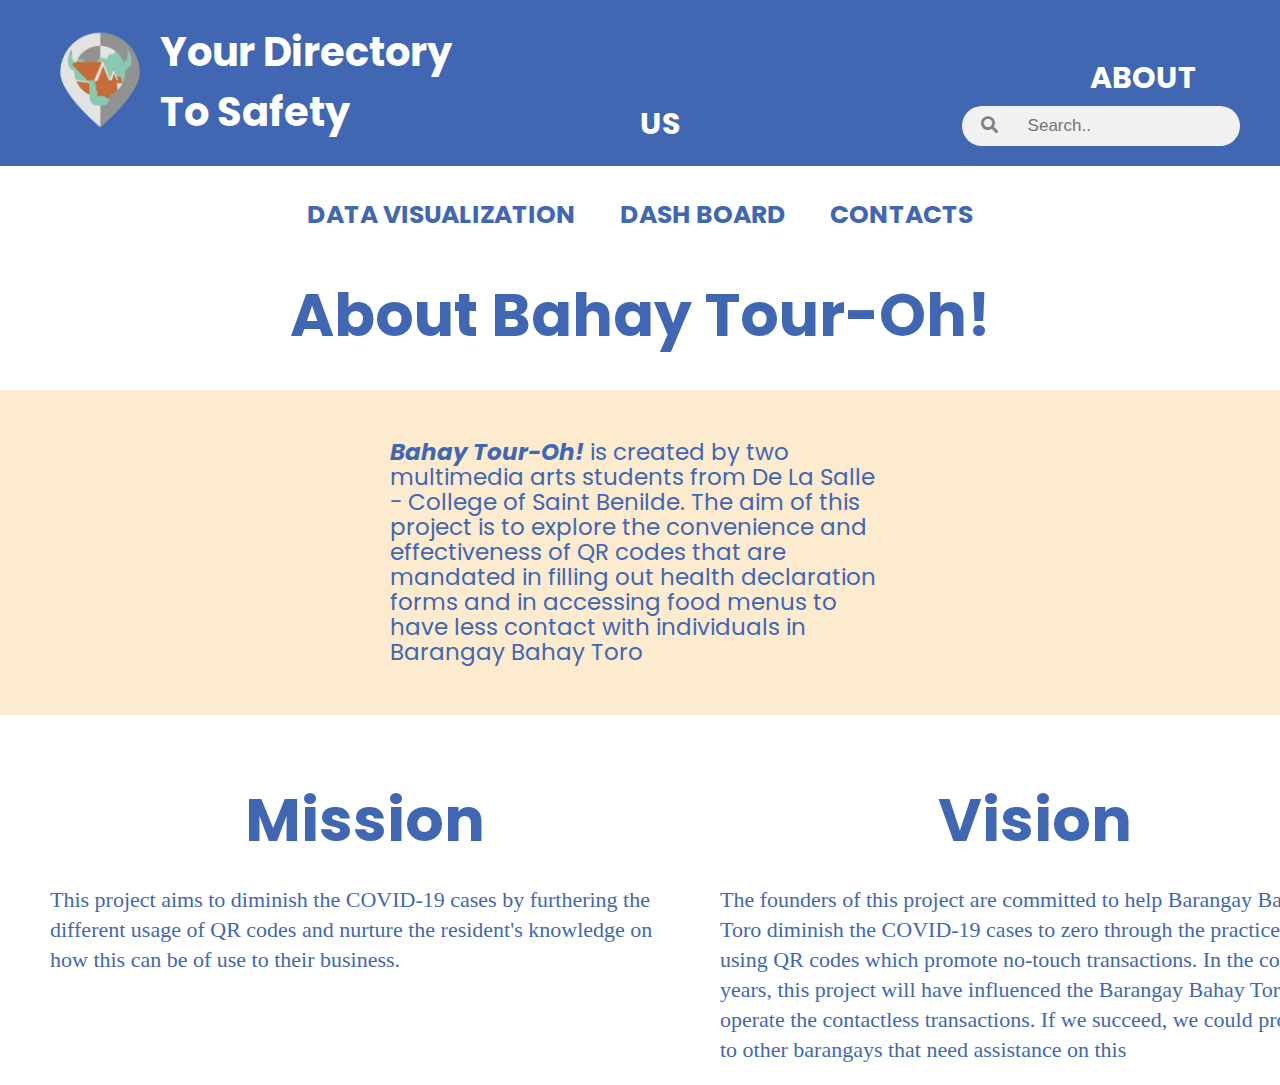
<file: index.html>
<!DOCTYPE html>
<html lang="en">
<head>
 <meta charset="UTF-8">
 <meta http-equiv="X-UA-Compatible" content="IE=edge">
 <meta name="viewport" content="width=device-width, initial-scale=1.0">
 <link href='https://fonts.googleapis.com/css?family=Poppins' rel='stylesheet'>
 <link href="https://cdnjs.cloudflare.com/ajax/libs/font-awesome/5.13.0/css/all.min.css" rel="stylesheet">
 <title>About</title>
</head>
<body>
 <style>
  *{
   padding: 0;
   margin: 0;
   box-sizing: border-box;
  }
  nav {
   background-color: #4267B2;
   font-family: 'Poppins';
  }
  nav {
   padding: 20px 40px;
  }
  nav .row {
   display: flex;
  }
  nav .col {
   flex: 50%;
   color: #fff;
  }
  nav img {
   width: 120px;
  }
  nav h1 {
   font-size: 40px;
   margin-left: 120px;
   margin-top: -125px;
  }
  nav .example {
   float: right;
  }
 form {
  margin-top: 40px;
 }
 form.example input[type=text] {
  padding: 10px;
  font-size: 17px;
  border: none;
  border-top-right-radius: 30px;
  border-bottom-right-radius: 30px;
  float: left;
  width: 80%;
  background: #f1f1f1;
  outline: none;
}

form.example button {
  float: left;
  width: 20%;
  padding: 10px;
  background: #f1f1f1;
  color: grey;
  font-size: 17px;
  border: none;
  border-top-left-radius: 30px;
  border-bottom-left-radius: 30px;
  border-left: none;
  cursor: pointer;
}
nav a {

 font-size: 30px;
 color: #fff;
 text-decoration: none;
 font-weight: bold;
 position: relative;
 top: 35px;
 margin-left: 450px;
}
.nav ul {
 list-style: none;
 margin-top: 30px;
}
.nav li {
 display: inline;
 margin: 0 20px;
}
.nav a {
 font-size: 25px;
 font-family: 'Poppins';
 font-weight: bold;
 color: #4267B2;
 text-decoration: none;
}
.nav h1{
 font-family: 'Poppins';
 color: #4267B2;
 font-size: 60px;
}
.sec1 {
 background-color: #FDEBD0;
 color: #4267B2;
 padding: 50px 0;
 margin-top: 30px;
}
.inner {
 width: 500px;
 text-align: left;
}
.inner p {
 font-size: 23px;
 line-height: 25px;
 font-family: 'Poppins';
}
.sec2 {
 margin-top: 40px;
}
.sec2 .row {
 display: flex;
 padding: 0 30px;
 width: 1400px;
}
.sec2 .col {
 flex: 50%;
 margin: 20px;
}
.sec2 .col h1 {
 color: #4267B2;
 font-size: 60px;
 font-weight: bold;
 font-family: 'Poppins';
 margin-bottom: 20px;
}
.sec2 .col p {
 text-align: left;
 font-size: 22px;
 color: #4267B2;
 line-height: 30px;
}

 </style>

 <nav>
  <div class="row">
   <div class="col">
    <img src="images/logo.png" alt="">
    <h1>  Your Directory<br>To Safety</h1></div>
   <div class="col">
     <a href="#">ABOUT US</a>
     <form class="example" action="/action_page.php">
       <button type="submit"><i class="fa fa-search"></i></button>
       <input type="text" placeholder="Search.." name="search">
     </form>
   </div>
  </div>
 </nav>

<center>
 <div class="nav">
  <ul>
   <li><a href="dataVis.html">DATA VISUALIZATION</a></li>
   <li><a href="announcement.html">DASH BOARD</a></li>
   <li><a href="foodestablishment.html">CONTACTS</a></li>
  </ul>

  <br>
 <br>
 <h1>About Bahay Tour-Oh!</h1>
 </div>
</center>

<center>
 <div class="sec1">
  <div class="inner">
   <p><i><b>   Bahay Tour-Oh!</b></i> is created by two multimedia
   arts students from De La Salle - College of Saint
   Benilde. The aim of this project is to explore the
   convenience and effectiveness of QR codes that
   are mandated in filling out health declaration forms
   and in accessing food menus to have less contact
   with individuals in Barangay Bahay Toro</p>
  </div>
 </div>
</center>

<center>
 <div class="sec2">
 <div class="row">
  <div class="col">
   <center><h1>Mission</h1></center>
   <p>
       This project aims to diminish the COVID-19 cases by furthering the different
    usage of QR codes and nurture the resident's knowledge on how this can be of use to their business.</p>
  </div>
  <div class="col">
   <center><h1>Vision</h1></center>
   <p>
       The founders of this project are committed to help Barangay Bahay 
    Toro diminish the COVID-19 cases to zero through the practice of using 
    QR codes which promote no-touch transactions. In the coming years, this 
    project will have influenced the Barangay Bahay Toro to operate the contactless 
    transactions. If we succeed, we could progress to other barangays that need assistance on this</p>
  </div>
 </div>
</div>
</center>


 
</body>
</html>
</file>
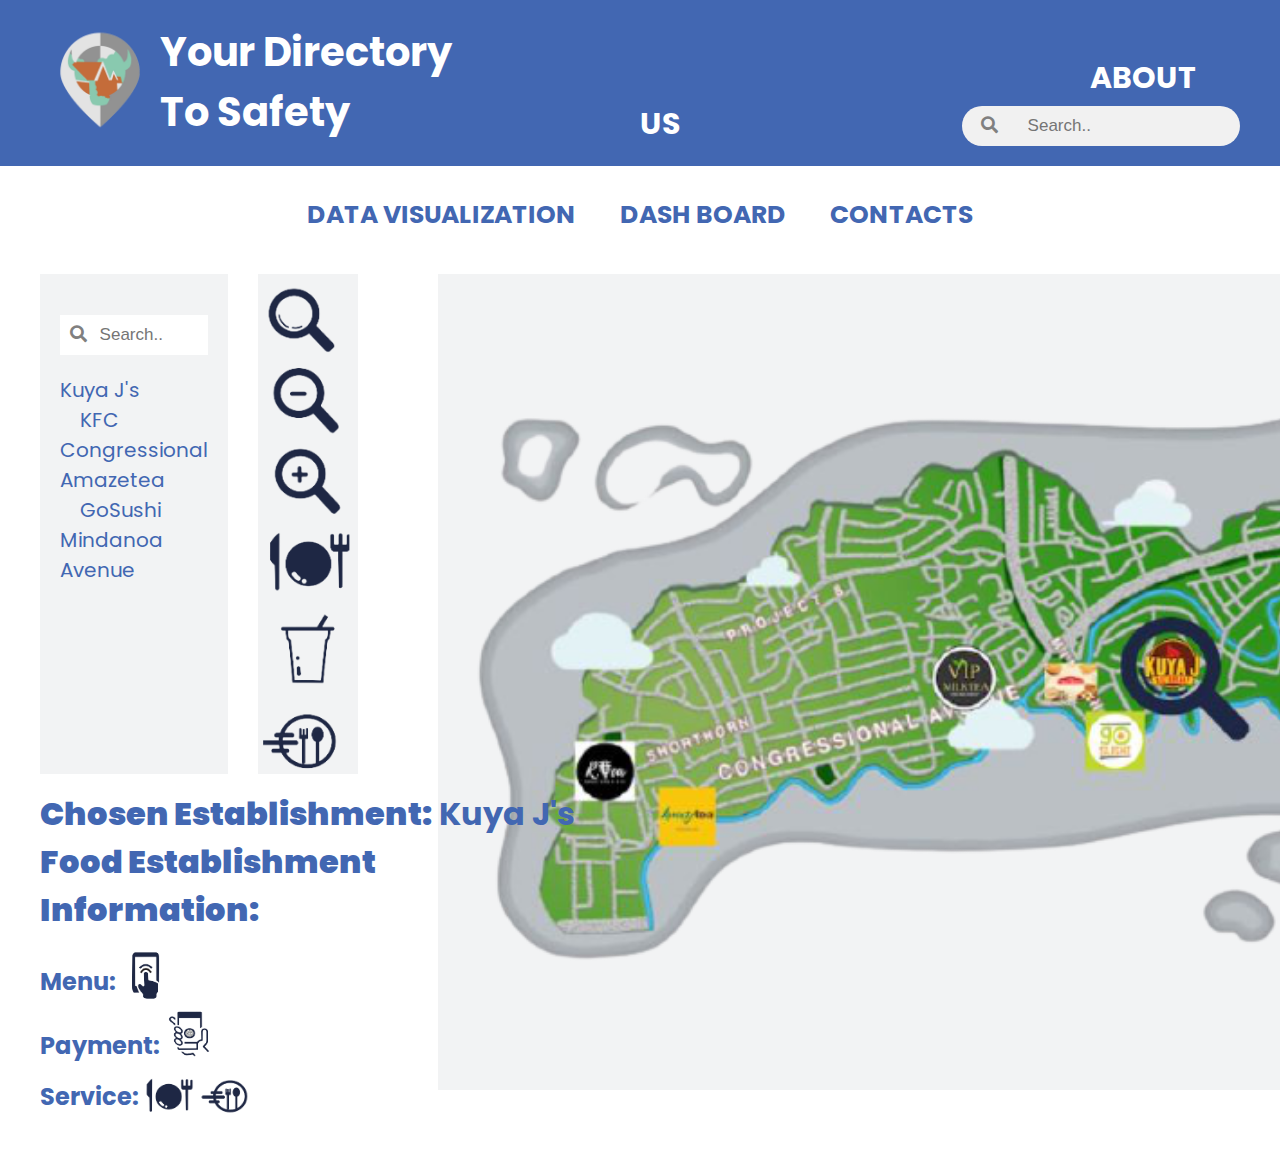
<file: dataVis.html>
<!DOCTYPE html>
<html lang="en">
<head>
 <meta charset="UTF-8">
 <meta http-equiv="X-UA-Compatible" content="IE=edge">
 <meta name="viewport" content="width=device-width, initial-scale=1.0">
 <link href='https://fonts.googleapis.com/css?family=Poppins' rel='stylesheet'>
 <link href="https://cdnjs.cloudflare.com/ajax/libs/font-awesome/5.13.0/css/all.min.css" rel="stylesheet">
 <title>Data Visualization</title>
 <style>
*{
   padding: 0;
   margin: 0;
   box-sizing: border-box;
  }
  nav {
   background-color: #4267B2;
   font-family: 'Poppins';
  }
  nav {
   padding: 20px 40px;
  }
  nav .row {
   display: flex;
  }
  nav .col {
   flex: 50%;
   color: #fff;
  }
  nav img {
   width: 120px;
  }
  nav h1 {
   font-size: 40px;
   margin-left: 120px;
   margin-top: -125px;
  }
  nav .example {
   float: right;
  }
 form {
  margin-top: 40px;
 }
 form.example input[type=text] {
  padding: 10px;
  font-size: 17px;
  border: none;
  border-top-right-radius: 30px;
  border-bottom-right-radius: 30px;
  float: left;
  width: 80%;
  background: #f1f1f1;
  outline: none;
}

form.example button {
  float: left;
  width: 20%;
  padding: 10px;
  background: #f1f1f1;
  color: grey;
  font-size: 17px;
  border: none;
  border-top-left-radius: 30px;
  border-bottom-left-radius: 30px;
  border-left: none;
  cursor: pointer;
}
nav a {

 font-size: 30px;
 color: #fff;
 text-decoration: none;
 font-weight: bold;
 position: relative;
 top: 35px;
 margin-left: 450px;
}
.nav ul {
 list-style: none;
 margin-top: 30px;
}
.nav li {
 display: inline;
 margin: 0 20px;
}
.nav a {
 font-size: 25px;
 font-family: 'Poppins';
 font-weight: bold;
 color: #4267B2;
 text-decoration: none;
}

.wrap form.example input[type=text] {
 background-color: #fff;
 color: #000;
 border-top-right-radius: 0px;
  border-bottom-right-radius: 0px;
  margin-bottom: 20px;
}
.wrap form.example button {
 background-color: #fff;
 border-top-left-radius: 0px;
  border-bottom-left-radius: 0px;
}

.cont .row {
 display: flex;
}
.cont .col1 {
 flex: 40%;
 margin: 20px;
}
.cont .col2 {
 flex: 60%;
 text-align: center;
 padding: 20px;
 margin: 20px;
}
.cont .col2 div {
 background-color: #F2F3F4;
 width: 1000px;
}
.cont .col2 div img {
 width: 100%;
}
.cont .col1 {
 padding: 20px;
}

.cont .col1 .wrap {
 background-color: #F2F3F4;

 padding: 20px;
 padding-top: 1px !important;
}

.cont .col1 .wrap p {
 font-size: 20px;
 font-family: 'Poppins';
 color: #4267B2;
}
.innerRow {
 display: flex;
 height: 500px;
}
.wrap {
 flex: 95%;
}
.ul {
 flex: 5%;
 background-color: #F2F3F4;
 margin-left: 30px;
}
.ul img {
 width: 100px;
}

.conttt {
 color: #4267B2;
 font-family: 'Poppins';
 margin-left: 40px;
 margin-top: -340px;
 margin-bottom: 50px;
}
.conttt img {
 transform: translateY(10px);
 width: 50px;
}


 </style>
</head>
<body>
 <nav>
  <div class="row">
   <div class="col">
    <img src="images/logo.png" alt="">
    <h1>  Your Directory<br>To Safety</h1></div>
   <div class="col">
     <a href="index.html">ABOUT US</a>
     <form class="example" action="/action_page.php">
       <button type="submit"><i class="fa fa-search"></i></button>
       <input type="text" placeholder="Search.." name="search">
     </form>
   </div>
  </div>
 </nav>

<center>
 <div class="nav">
  <ul>
   <li><a href="dataVis.html">DATA VISUALIZATION</a></li>
   <li><a href="announcement.html">DASH BOARD</a></li>
   <li><a href="foodestablishment.html">CONTACTS</a></li>
  </ul>
 </div>
</center>


<div class="cont">
 <div class="row">
  <div class="col1">

   <div class="innerRow">
    <div class="wrap">
     <form class="example" action="/action_page.php">
      <button type="submit"><i class="fa fa-search"></i></button>
      <input type="text" placeholder="Search.." name="search">
    </form>
    <p>Kuya J's  &nbsp;&nbsp;&nbsp;&nbsp;KFC&nbsp;&nbsp;&nbsp;&nbsp;  Congressional</p>
    <p>Amazetea  &nbsp;&nbsp;&nbsp;&nbsp;GoSushi&nbsp;&nbsp;&nbsp;&nbsp;  Mindanoa</p>
    <p>Avenue</p>
    </div>
 
    <div class="ul">
     <img src="images/l.png" alt="">
    </div>
   </div>
   
   
  </div>
  <div class="col2">
   <div>
    <img src="images/map.png" alt="">
   </div>
   
  </div>
 </div>
</div>

<div class="conttt">
 <h1><b>Chosen Establishment:</b> Kuya J's</h1>
 <h1><b>Food Establishment</b></h1>
 <h1><b>Information:</b></h1>
 <h2>Menu: <img src="images/m.png" alt=""></h2>
 <h2>Payment: <img src="images/p.png" alt=""></h2>
 <h2>Service: <img src="images/e.png" alt=""> <img src="images/f.png" alt=""></h2>
</div>

 
</body>
</html>
</file>
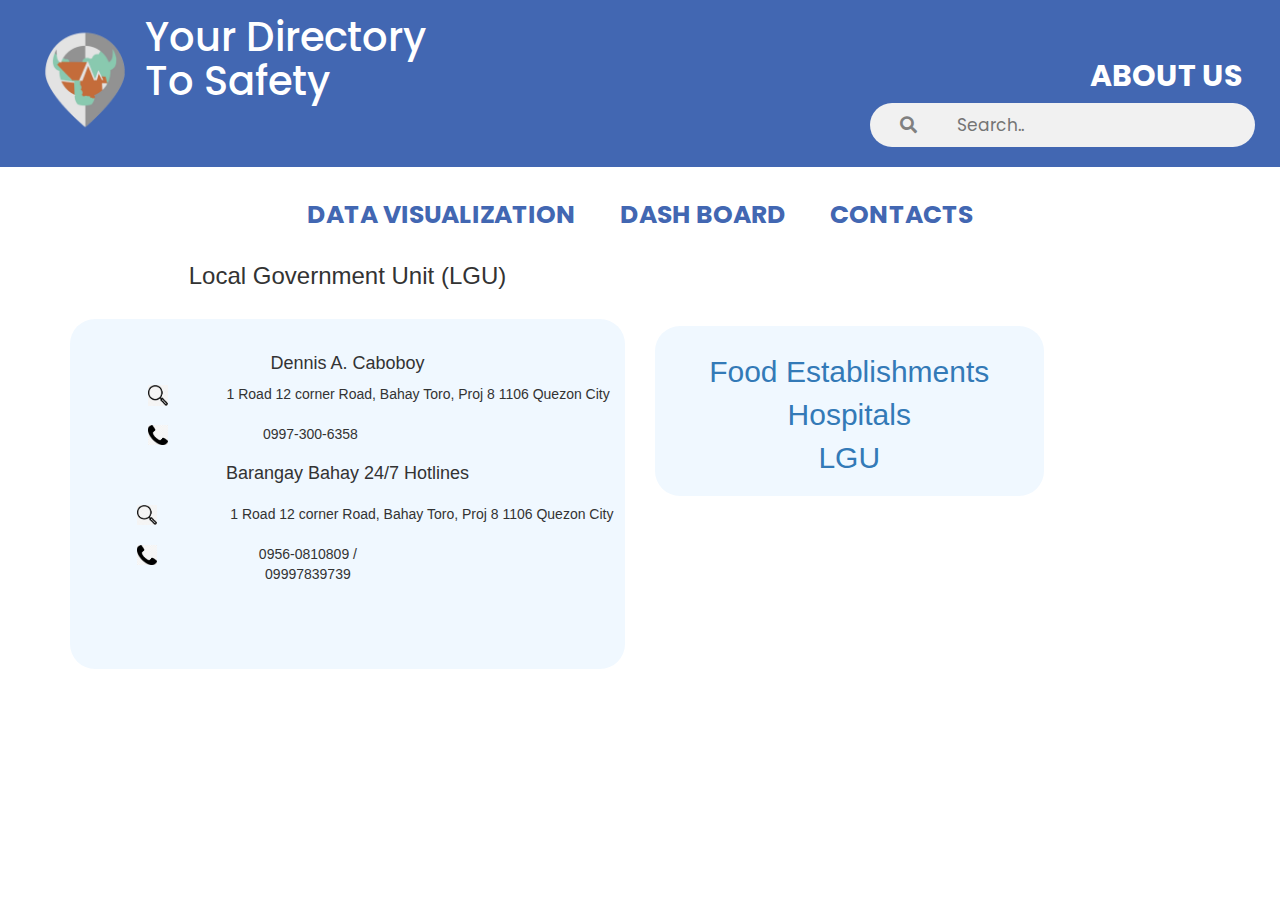
<file: lgu.html>
<!DOCTYPE html>
<html lang="en">
<head>
  <title>LGU</title>
  <meta charset="utf-8">
  <meta name="viewport" content="width=device-width, initial-scale=1">
  <link rel="stylesheet" href="https://maxcdn.bootstrapcdn.com/bootstrap/3.4.1/css/bootstrap.min.css">
  <link rel="stylesheet" type="text/css" href="style.css">
  <script src="https://ajax.googleapis.com/ajax/libs/jquery/3.5.1/jquery.min.js"></script>
  <script src="https://maxcdn.bootstrapcdn.com/bootstrap/3.4.1/js/bootstrap.min.js"></script>
   <link href='https://fonts.googleapis.com/css?family=Poppins' rel='stylesheet'>
  <link href="https://cdnjs.cloudflare.com/ajax/libs/font-awesome/5.13.0/css/all.min.css" rel="stylesheet">
  <style>
    /* Remove the navbar's default margin-bottom and rounded borders */ 
    .button:hover{
      background-color: gray;
    }
    .button:active {
      background-color: #3e8e41;
      box-shadow: 0 5px #666;
      transform: translateY(4px);
    }

    div.items{
        width: 100%;
        height: 350px;
        padding: 25px;
        border-radius: 25px;
        box-sizing: border-box;
        background-color: #F0F8FF;
    }
    div.item1{
      margin-top: 15%;
      width: 70%;
      height: 170px;
      padding: 25px;
      border-radius: 25px;
      box-sizing: border-box;
      background-color: #F0F8FF;
    }
    
  </style>
</head>
<body>
<nav>
  <div class="row">
   <div class="col">
    <img src="images/logo.png" alt="">
    <h1>  Your Directory<br>To Safety</h1></div>
   <div class="col">
     <a href="index.html">ABOUT US</a>
     <form class="example" action="/action_page.php">
       <button type="submit"><i class="fa fa-search"></i></button>
       <input type="text" placeholder="Search.." name="search">
     </form>
   </div>
  </div>
 </nav>

<center>
 <div class="nav">
  <ul>
   <li><a href="dataVis.html">DATA VISUALIZATION</a></li>
   <li><a href="announcement.html">DASH BOARD</a></li>
   <li><a href="foodestablishment.html">CONTACTS</a></li>
  </ul>
 </div>
</center>

<div class="container text-center"> 
  <div class="row">
  <div class="col-sm-6"> 
      <h3>Local Government Unit (LGU)</h3><br>
        <div class="items">
        <div class="row">
        <h4>Dennis A. Caboboy</h4>
      </div>
          <div class="col-sm-3">
              <img src="images/glass.png" width="20">
          </div>
          <div class="row">
              <p>1 Road 12 corner Road, Bahay Toro, Proj 8 1106 Quezon City</p>
          </div>
          <div class="row">
              <p></p>
          </div>
            <div class="col-sm-3">
              <img src="images/tel.png" width="20">
          </div>
           <div class="row">
            <div class="col-sm-4">
              <p>0997-300-6358</p>
            </div>
            </div>
             <div class="row">
             <div class="row">
              <h4>Barangay Bahay 24/7 Hotlines</h4>
          </div>
              <div class="row">
              <p></p>
          </div>
          <div class="col-sm-3">
              <img src="images/glass.png" width="20">
          </div>
          <div class="row">
              <p>1 Road 12 corner Road, Bahay Toro, Proj 8 1106 Quezon City</p>
          </div>
          <div class="row">
              <p></p>
          </div>
            <div class="col-sm-3">
              <img src="images/tel.png" width="20">
          </div>
           <div class="row">
            <div class="col-sm-4">
              <p>0956-0810809 / 09997839739</p>
            </div>
          </div>
          </div>
      </div>
  </div>
  <div class="col-sm-6">
    <div class="item1">
      <div class="row">
        <a href="foodestablishment.html" style="font-size: 30px; border: none; padding: 0; background: none;">Food Establishments</a>
      </div>
       <div class="row">
        <a href="hospital.html" style="font-size: 30px; border: none; padding: 0; background: none;">Hospitals</a>
      </div>
      <div class="row">
        <a href="lgu.html" style="font-size: 30px; border: none; padding: 0; background: none;">LGU</a>
       </div>
      </div>
    </div>

  </div>
</div>   




</body>
</html>
</file>
<file: style.css>
*{
   padding: 0;
   margin: 0;
   box-sizing: border-box;
  }
  nav {
   background-color: #4267B2;
   font-family: 'Poppins';
  }
  nav {
   padding: 20px 40px;
  }
  nav .row {
   display: flex;
  }
  nav .col {
   flex: 50%;
   color: #fff;
  }
  nav img {
   width: 120px;
  }
  nav h1 {
   font-size: 40px;
   margin-left: 120px;
   margin-top: -125px;
  }
  nav .example {
   float: right;
  }
 form {
  margin-top: 40px;
 }
 form.example input[type=text] {
  padding: 10px;
  font-size: 17px;
  border: none;
  border-top-right-radius: 30px;
  border-bottom-right-radius: 30px;
  float: left;
  width: 80%;
  background: #f1f1f1;
  outline: none;
}

form.example button {
  float: left;
  width: 20%;
  padding: 10px;
  background: #f1f1f1;
  color: grey;
  font-size: 17px;
  border: none;
  border-top-left-radius: 30px;
  border-bottom-left-radius: 30px;
  border-left: none;
  cursor: pointer;
}
nav a {

 font-size: 30px;
 color: #fff;
 text-decoration: none;
 font-weight: bold;
 position: relative;
 top: 35px;
 margin-left: 450px;
}
.nav ul {
 list-style: none;
 margin-top: 30px;
}
.nav li {
 display: inline;
 margin: 0 20px;
}
.nav a {
 font-size: 25px;
 font-family: 'Poppins';
 font-weight: bold;
 color: #4267B2;
 text-decoration: none;
}

.wrap form.example input[type=text] {
 background-color: #fff;
 color: #000;
 border-top-right-radius: 0px;
  border-bottom-right-radius: 0px;
  margin-bottom: 20px;
}
.wrap form.example button {
 background-color: #fff;
 border-top-left-radius: 0px;
  border-bottom-left-radius: 0px;
}

.cont .row {
 display: flex;
}
.cont .col1 {
 flex: 40%;
 margin: 20px;
}
.cont .col2 {
 flex: 60%;
 text-align: center;
 padding: 20px;
 margin: 20px;
}
.cont .col2 div {
 background-color: #F2F3F4;
 width: 1000px;
}
.cont .col2 div img {
 width: 100%;
}
.cont .col1 {
 padding: 20px;
}

.cont .col1 .wrap {
 background-color: #F2F3F4;

 padding: 20px;
 padding-top: 1px !important;
}

.cont .col1 .wrap p {
 font-size: 20px;
 font-family: 'Poppins';
 color: #4267B2;
}
.innerRow {
 display: flex;
 height: 500px;
}
.wrap {
 flex: 95%;
}
.ul {
 flex: 5%;
 background-color: #F2F3F4;
 margin-left: 30px;
}
.ul img {
 width: 100px;
}

.conttt {
 color: #4267B2;
 font-family: 'Poppins';
 margin-left: 40px;
 margin-top: -340px;
 margin-bottom: 50px;
}
.conttt img {
 transform: translateY(10px);
 width: 50px;
}
</file>
